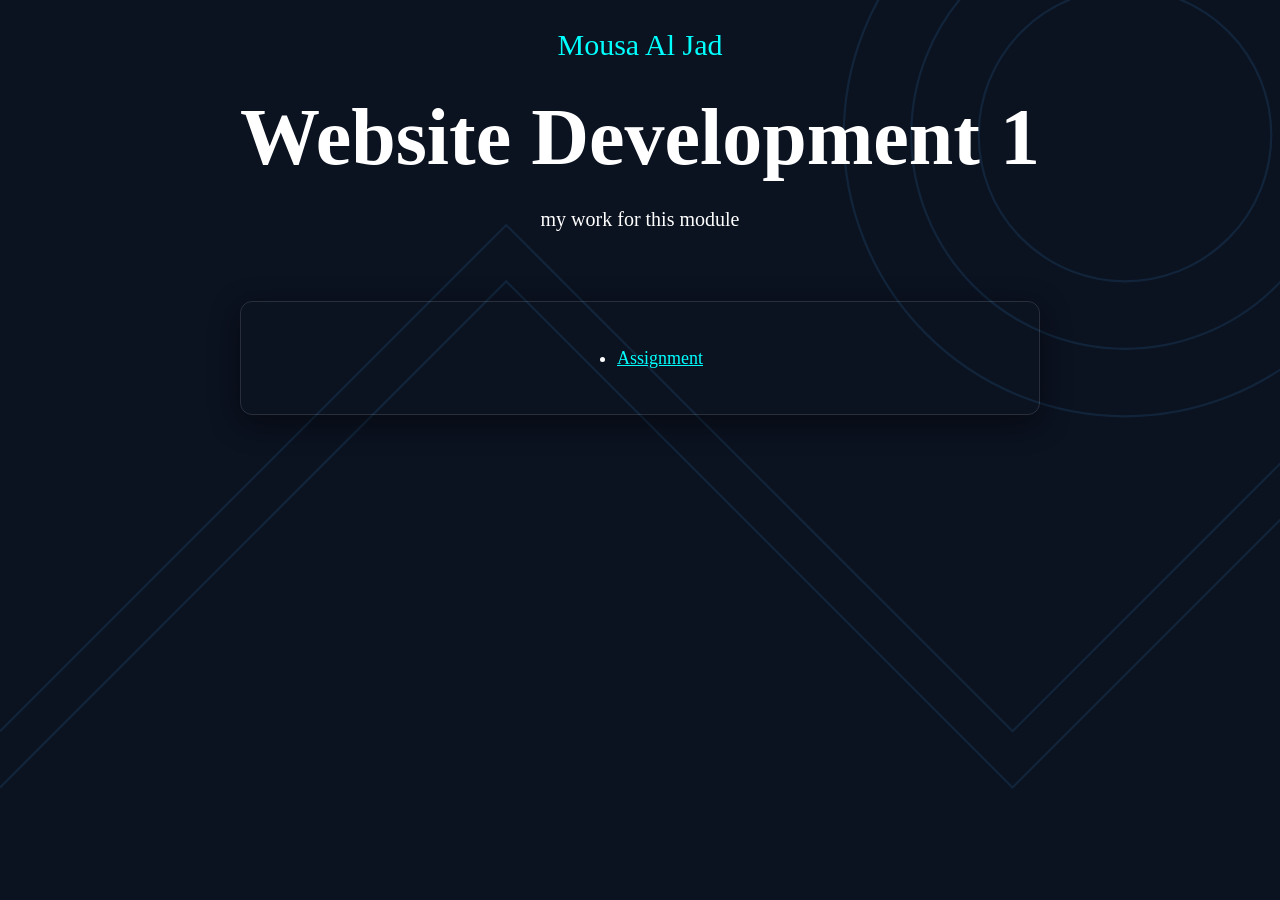
<file: index.html>
<!DOCTYPE html>
<html lang="en">
<head>
    <meta charset="UTF-8">
    <meta name="viewport" content="width=device-width, initial-scale=1.0">
    <title>Website Development 1</title>
    <link rel="stylesheet" href="assignment1/css/Styles.css">
</head>
<body class="body">
    <main>
        <div class="about">
            <p class="p1">Mousa Al Jad</p>
            <h1>Website Development 1</h1>
            <p>my work for this module</p>
        </div>
        <div class="context">
            <ul>
                <li><a href="assignment1/index.html">Assignment</a></li>
            </ul>
        </div>
    </main>
</body>
</html>
</file>
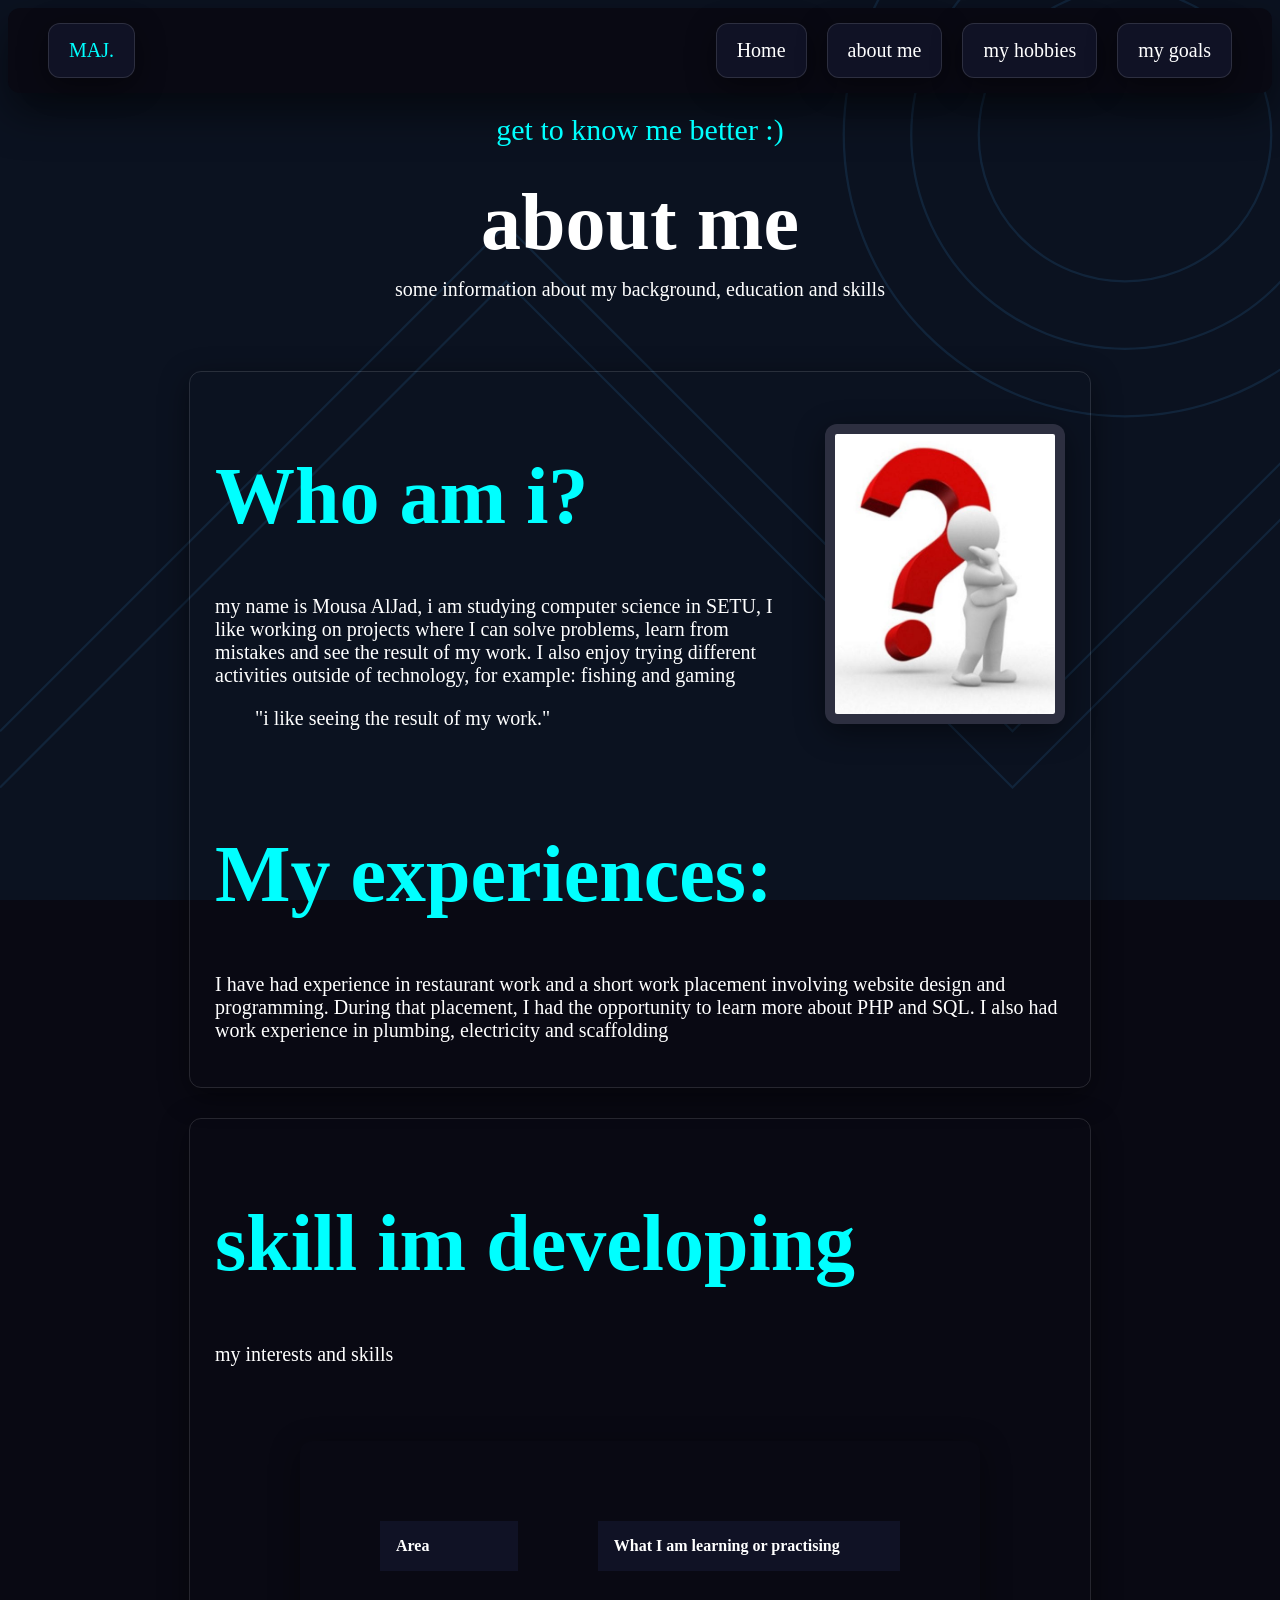
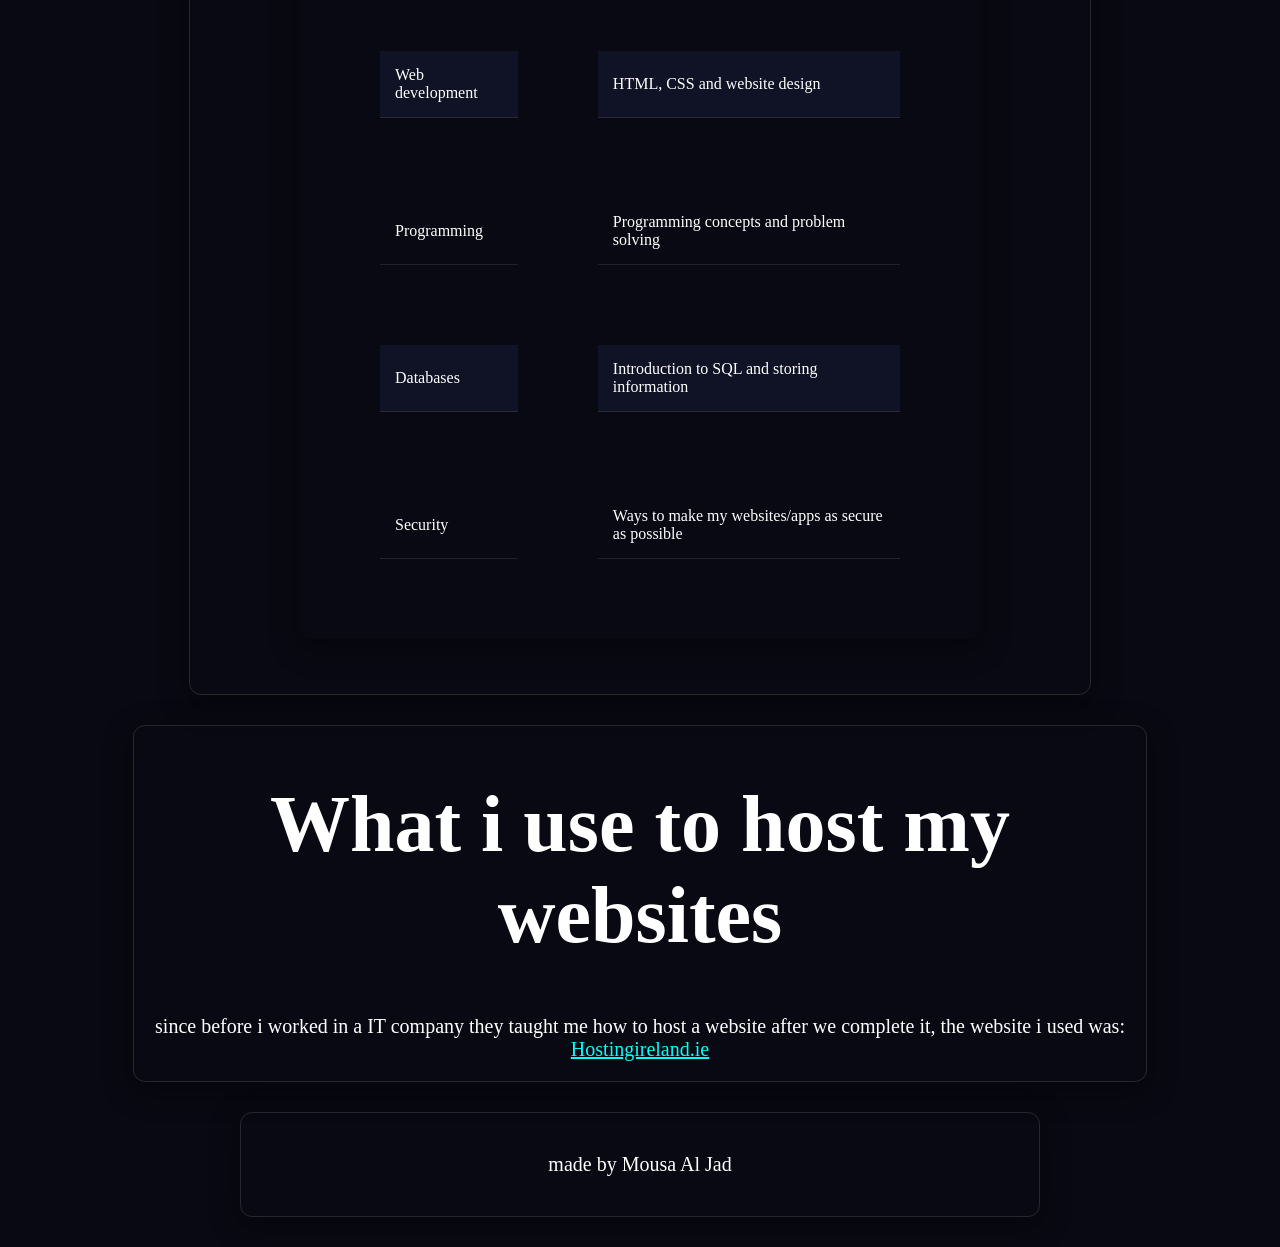
<file: assignment1/about.html>
<!DOCTYPE html>
<html lang="en">
<head>
    <meta charset="UTF-8">
    <meta name="viewport" content="width=device-width, initial-scale=1.0">
    <title>About me</title>
    <link rel="stylesheet" href="css/Styles.css">
</head>
<body class="body">
  <header>
  <div class="navigation">
    <nav class="nav1">
      <ul>
        <li class="li1"><a href="index.html">MAJ.</a></li>
        <li><a href="index.html">Home</a></li>
        <li><a href="about.html">about me</a></li>
        <li><a href="hobbies.html">my hobbies</a></li>
        <li><a href="goals.html">my goals</a></li>
      </ul>
  </nav>
  </div>
  </header>
  <main>
    <div class="about">
        <p class="p1">get to know me better :)</p>
        <h1>about me</h1>
        <p class="p2">some information about my background, education and skills</p>
    </div>
    <div class="informtion">
        <div class="text1">
        <h1 class="h2">Who am i?</h1>
        <p>my name is Mousa AlJad, i am studying computer science in SETU, I like working on projects where I can solve problems, learn from mistakes and see the result of my work. I also enjoy trying different activities outside of technology, for example: fishing and gaming</p>
        <blockquote>
            <p>"i like seeing the result of my work."</p>
        </blockquote>
        </div>
        <img class="img1" src="images/question.jpg" width="250" alt="question mark">
        <div class="exp">
        <h1 class="h2">My experiences:</h1>
        <p>I have had experience in restaurant work and a short work placement involving website design and programming. During that placement, I had the opportunity to learn more about PHP and SQL. I also had work experience in plumbing, electricity and scaffolding</p>
        </div>
    </div>
    <div class="informtion">
        <div class="text1">
        <h1 class="h2">skill im developing</h1>
        <p>my interests and skills</p>
        </div>
        <div class="table1">
            <table>
                <thead><tr><th scope="col">Area</th><th scope="col">What I am learning or practising</th></tr></thead>
                <tr><td>Web development</td><td>HTML, CSS and website design</td></tr>
                <tr><td>Programming</td><td>Programming concepts and problem solving</td></tr>
                <tr><td>Databases</td><td>Introduction to SQL and storing information</td></tr>
                <tr><td>Security</td><td>Ways to make my websites/apps as secure as possible</td></tr>
            </table>
        </div>
    </div>
    <div class="link">
        <h1>What i use to host my websites</h1>
        <p>since before i worked in a IT company they taught me how to host a website after we complete it, the website i used was:
        <a href="https://www.hostingireland.ie/" target="_blank">Hostingireland.ie</a></p>
    </div>
  </main>
  <footer class="context">
    <p>made by Mousa Al Jad</p>
  </footer>
</body>
</html>
</file>
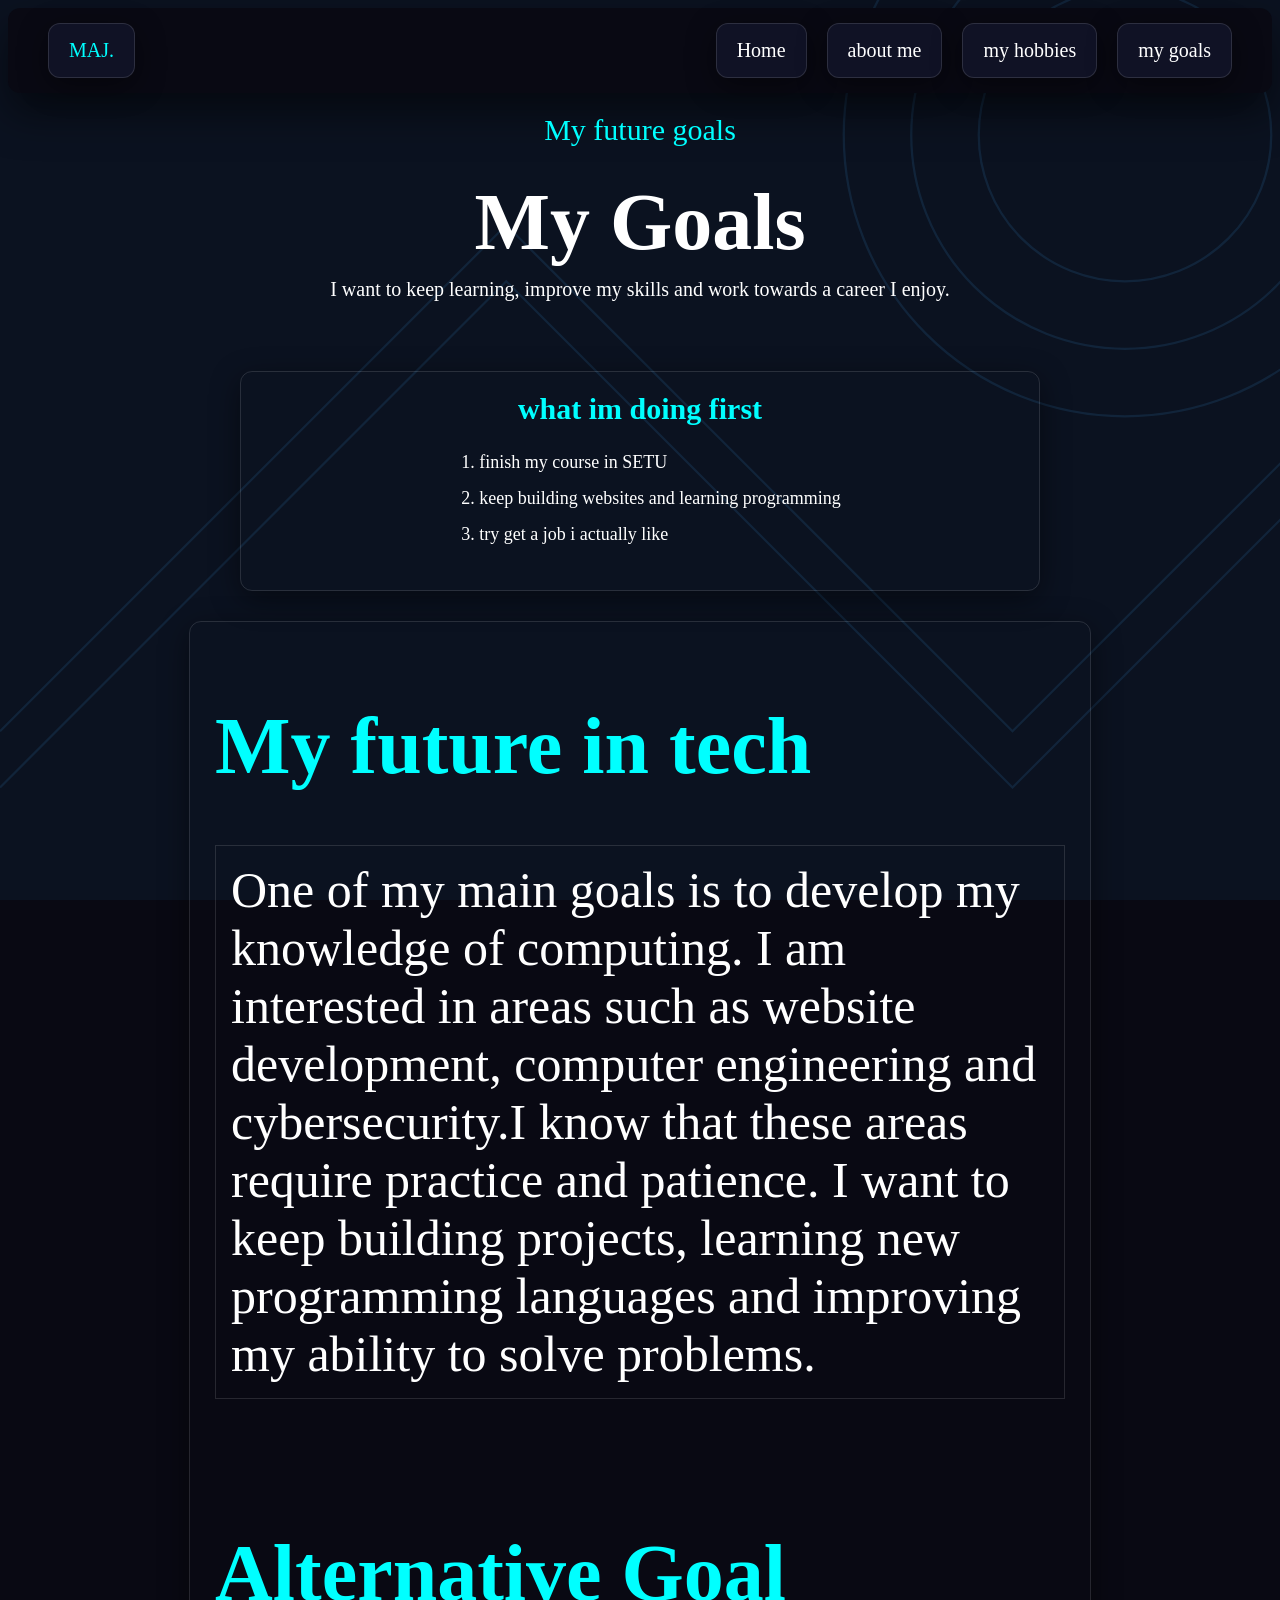
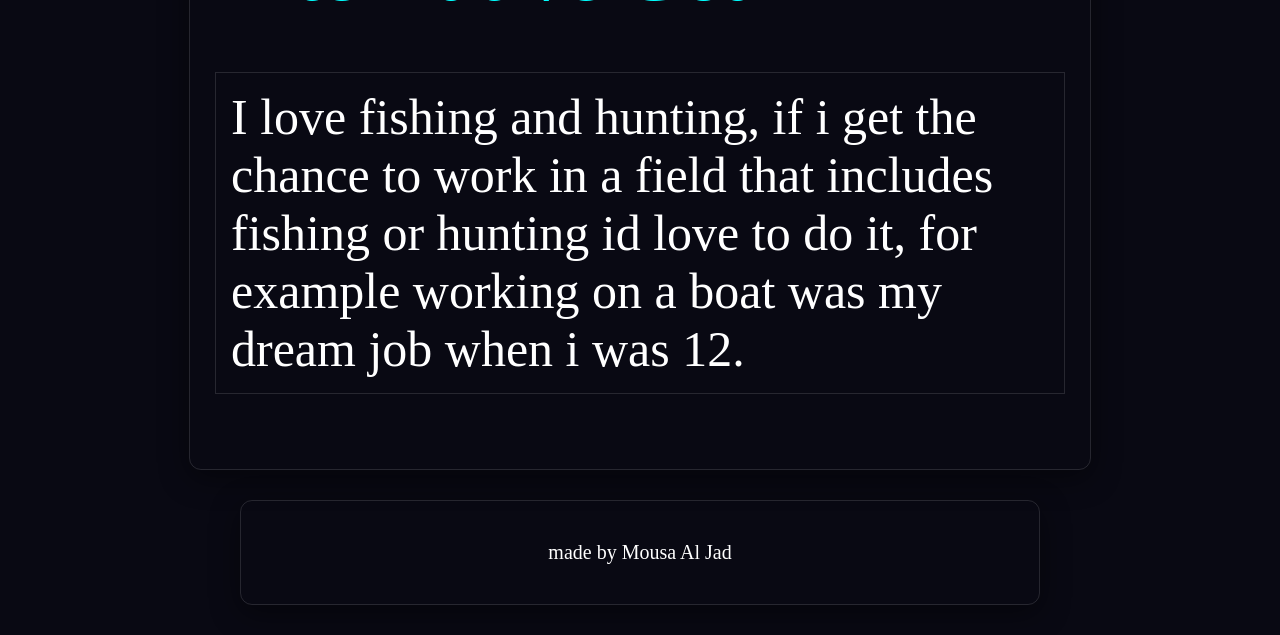
<file: assignment1/goals.html>
<!DOCTYPE html>
<html lang="en">
<head>
    <meta charset="UTF-8">
    <meta name="viewport" content="width=device-width, initial-scale=1.0">
    <title>My goals</title>
    <link rel="stylesheet" href="css/Styles.css">
</head>
<body class="body">
  <header>
  <div class="navigation">
    <nav class="nav1">
      <ul>
        <li class="li1"><a href="index.html">MAJ.</a></li>
        <li><a href="index.html">Home</a></li>
        <li><a href="about.html">about me</a></li>
        <li><a href="hobbies.html">my hobbies</a></li>
        <li><a href="goals.html">my goals</a></li>
      </ul>
  </nav>
  </div>
  </header>
  <main>
    <div class="about">
        <p class="p1">My future goals</p>
        <h1>My Goals</h1>
        <p class="p2">I want to keep learning, improve my skills and work towards a career I enjoy.</p>
    </div>
    <div class="context">
        <h2 class="p1">what im doing first</h2>
        <ol>
            <li>finish my course in SETU</li>
            <li>keep building websites and learning programming</li>
            <li>try get a job i actually like</li>
        </ol>
    </div>
      <div class="informtion">
        <div class="text1">
        <h1 class="h2">My future in tech</h1>
        <p id="p3">One of my main goals is to develop my knowledge of computing. I am interested in areas such as website development, computer engineering and cybersecurity.I know that these areas require practice and patience. I want to keep building projects, learning new programming languages and improving my ability to solve problems.</p>
        </div>
        <div class="exp">
        <h1 class="h2">Alternative Goal</h1>
        <p id="p4">I love fishing and hunting, if i get the chance to work in a field that includes fishing or hunting id love to do it, for example working on a boat was my dream job when i was 12.</p>
      </div>
    </div>
  </main>
  <footer class="context">
    <p>made by Mousa Al Jad</p>
  </footer>
</body>
</html>
</file>
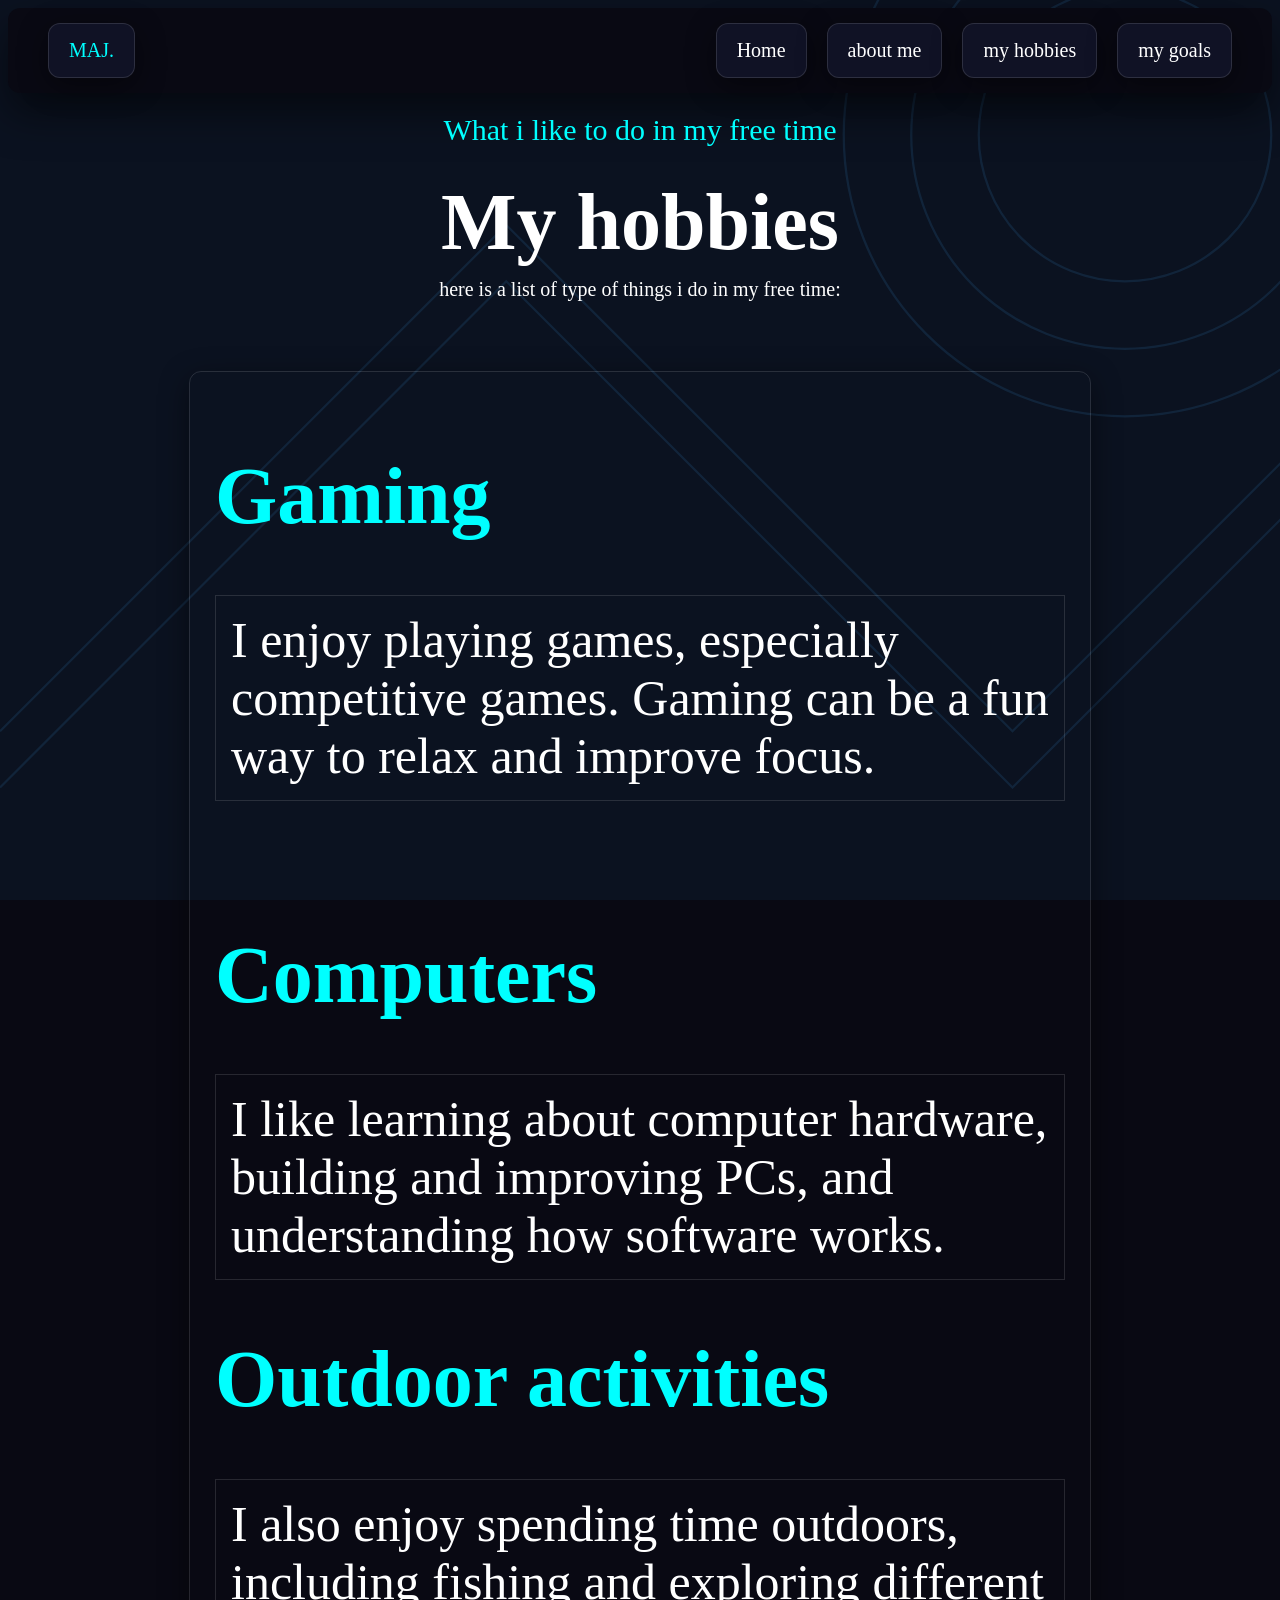
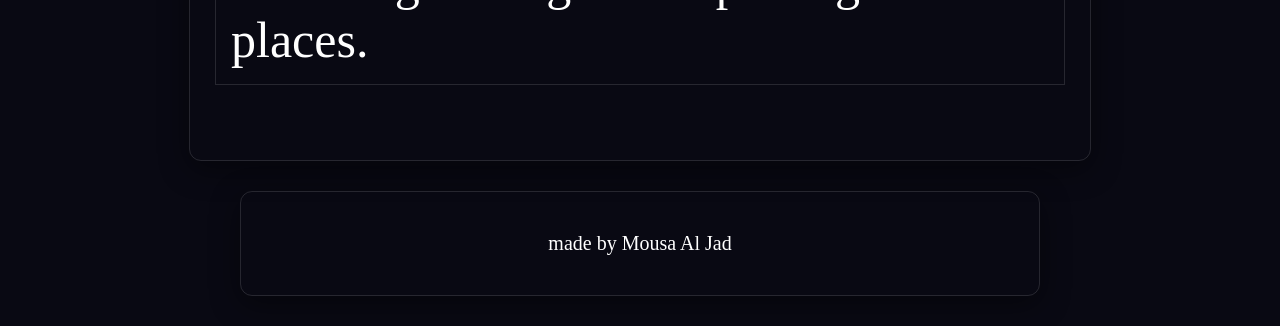
<file: assignment1/hobbies.html>
<!DOCTYPE html>
<html lang="en">
<head>
    <meta charset="UTF-8">
    <meta name="viewport" content="width=device-width, initial-scale=1.0">
    <title>My hobbies</title>
    <link rel="stylesheet" href="css/Styles.css">
</head>
<body class="body">
  <header>
  <div class="navigation">
    <nav class="nav1">
      <ul>
        <li class="li1"><a href="index.html">MAJ.</a></li>
        <li><a href="index.html">Home</a></li>
        <li><a href="about.html">about me</a></li>
        <li><a href="hobbies.html">my hobbies</a></li>
        <li><a href="goals.html">my goals</a></li>
      </ul>
  </nav>
  </div>
  </header>
  <main>
    <div class="about">
        <p class="p1">What i like to do in my free time</p>
        <h1>My hobbies</h1>
        <p class="p2">here is a list of type of things i do in my free time:</p>
    </div>
      <div class="informtion">
        <div class="text1">
        <h1 class="h2">Gaming</h1>
        <p id="p3">I enjoy playing games, especially competitive games. Gaming can be a fun way to relax and improve focus.</p>
        </div>
        <div class="exp">
        <h1 class="h2">Computers</h1>
        <p id="p4">I like learning about computer hardware, building and improving PCs, and understanding how software works.</p>
        <h1 class="h2">Outdoor activities</h1>
        <p id="p5">I also enjoy spending time outdoors, including fishing and exploring different places.</p>
      </div>
    </div>
  </main>
  <footer class="context">
    <p>made by Mousa Al Jad</p>
  </footer>
</body>
</html>
</file>
<file: assignment1/css/Styles.css>
.nav1 {
    width: 100%;
    border-radius: 12px;
    box-shadow: 0 20px 40px rgba(0,0,0,0.5);
    font-size: 20px;
    background: rgb(9, 9, 19);
}

.navigation li a {
    color: white;
    text-decoration: none;
    border: 1px solid rgba(255,255,255,0.12);
    border-radius: 12px;
    background: rgb(16, 18, 37);
    box-shadow: 0 8px 30px rgba(0,0,0,0.45);
    padding: 15px 20px;
    display: inline-block;
}

.navigation ul {
    list-style-type: none;
    display: flex;
    flex-direction: row;
    padding: 15px 40px;
    margin: 0;
    justify-content: flex-end;
    align-items: center;
    gap: 20px;
}
.body{
    background: rgb(9, 9, 19);
    background-image: url("../images/background.svg");
    background-repeat: no-repeat; background-size: cover; background-attachment: fixed;
}
.navigation li.li1 {
    margin-right: auto;
}

.navigation li.li1 a {
    color: aqua;
}
table {
    border-spacing: 80px;
    color: white;
}
h1{
    font-size: 80px;
}
p{
    font-size: 20px;
}

.img1 {
    width: 220px;
    height: 280px;
    object-fit: cover;
    border-radius: 12px;
    border: 10px solid rgba(255,255,255,0.12);
    display: flex;
    flex-grow: 0;
    flex-shrink: 0;
    background: rgb(16, 18, 37);
    box-shadow: 0 8px 30px rgba(0,0,0,0.45);
}
.p1{
    color:aqua;
    font-size: 30px;
    margin-bottom: 5px;
    text-align: center;
    width: 80%;
    margin: 0 auto;
}
.context{
    color: white;
    border-radius: 12px;
    border: 1.5px solid rgba(255, 255, 255, 0.12);
    box-shadow: 0 8px 30px rgba(0,0,0,0.45);
    padding: 20px;
    margin: 30px auto;
    width: 60%;
    text-align: center;
}

.context ul{
    font-size: 18px;
    line-height: 2;
    display: inline-block;
    text-align: left;
}
.context ol{
    font-size: 18px;
    line-height: 2;
    display: inline-block;
    text-align: left;
}
.context p{
    font-size: 20px;
}
.about{
    color: white;
    padding: 20px;
    display: flex;
    flex-direction: column;
    justify-content: center;
    align-items: center;
    text-align: center;
    width: 80%;
    margin: 0 auto;
}
.about h1 {
    margin: 5px;
}

.about .p1 {
    margin-bottom: 25px;
}

.about .p2 {
    margin-top: 5px;
}
.informtion{
    color: white;
    border-radius: 12px;
    border: 1.5px solid rgba(255, 255, 255, 0.12);
    box-shadow: 0 8px 30px rgba(0,0,0,0.45);
    padding: 25px;
    max-width: 850px;
    margin: 30px auto;
    display: flex;
    flex-direction: row;
    flex-wrap: wrap;
    gap: 25px;
    justify-content: flex-start;
    align-items: center;
    text-align: left;
}
.text1{
    flex-grow: 1;
    flex-shrink: 1;
    flex-basis: 250px;
    min-width: 250px;
}
.exp{
    flex-grow: 1;
    flex-shrink: 1;
    flex-basis: 100%;
    width: 100%;
}
.h2{
    color:aqua;
}
.table1 {
    width: 80%;
    max-width: 800px;
    margin: 30px auto;
    color: white;
    border-radius: 12px;
    box-shadow: 0 8px 30px rgba(0,0,0,0.45);
    overflow: hidden;
}
.table1 table{
    width: 100%;
}

.table1 th {
    padding: 16px;
    text-align: left;
    color: white;
}

.table1 td {
    padding: 15px;
    border-bottom: 1px solid rgba(255,255,255,0.1);
}
.link{
    color: white;
    border-radius: 12px;
    border: 1.5px solid rgba(255, 255, 255, 0.12);
    box-shadow: 0 8px 30px rgba(0,0,0,0.45);
    text-align: center;
    width: 80%;
    margin: 0 auto;
}
#p3{
    font-size: 50px;
    border: 1.5px solid rgba(255, 255, 255, 0.12);
    padding: 15px;
}
#p4{
    font-size: 50px;
    border: 1.5px solid rgba(255, 255, 255, 0.12);
    padding: 15px;
}
#p5{
    font-size: 50px;
    border: 1.5px solid rgba(255, 255, 255, 0.12);
    padding: 15px;
}
.t1{
    align-items: center;
    text-align: center;
    width: 80%;
    margin: 0 auto;
}
a:link{
    color: aqua;
}
a:visited{
    color: white;
}
a:hover{
    color: white;
}
a:active{
    color: aqua;
}
.navigation li a:hover{
    color: aqua;
}
figure{
    margin: 0;
}
figcaption{
    color: aqua;
    font-size: 16px;
    margin-top: 10px;
}
.table1 tr:nth-of-type(odd){
    background: rgb(16, 18, 37);
}
.table1 tr:nth-of-type(even){
    background: rgb(9, 9, 19);
}
.table1 tr:hover{
    background: rgb(22, 32, 52);
}
</file>
